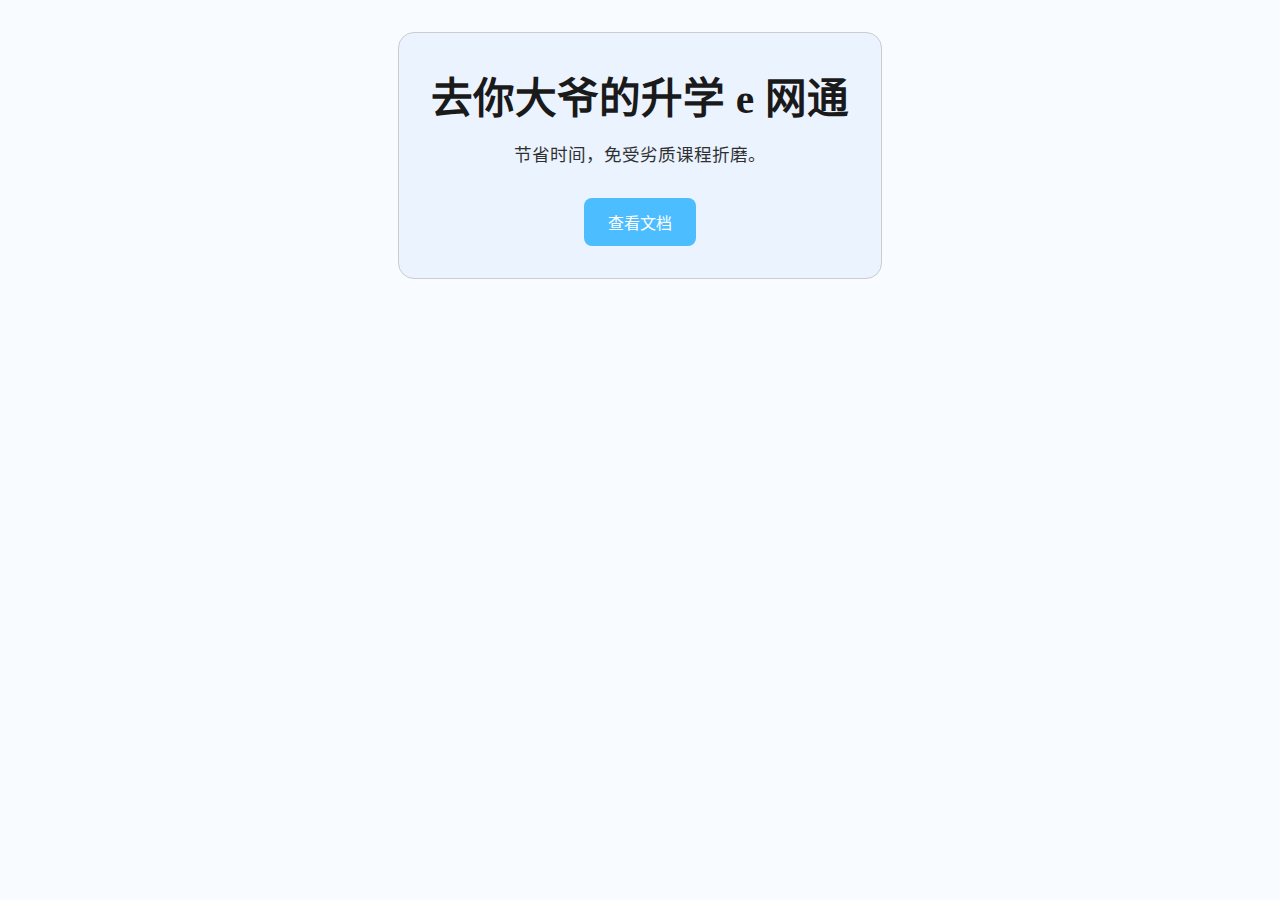
<file: index.html>
<!DOCTYPE html>
<html lang="zh-CN">

<head>
    <meta charset="UTF-8" />
    <meta name="viewport" content="width=device-width, initial-scale=1" />
    <link rel="stylesheet" href="style.css">
    <title>去你大爷的升学 e 网通</title>
</head>

<body>
    <div class="container">
        <span class="head">去你大爷的升学 e 网通</span>
        <span class="desc">节省时间，免受劣质课程折磨。</span>
        <a href="docs/index.html" class="button">查看文档</a>
    </div>
</body>
</html>
</file>
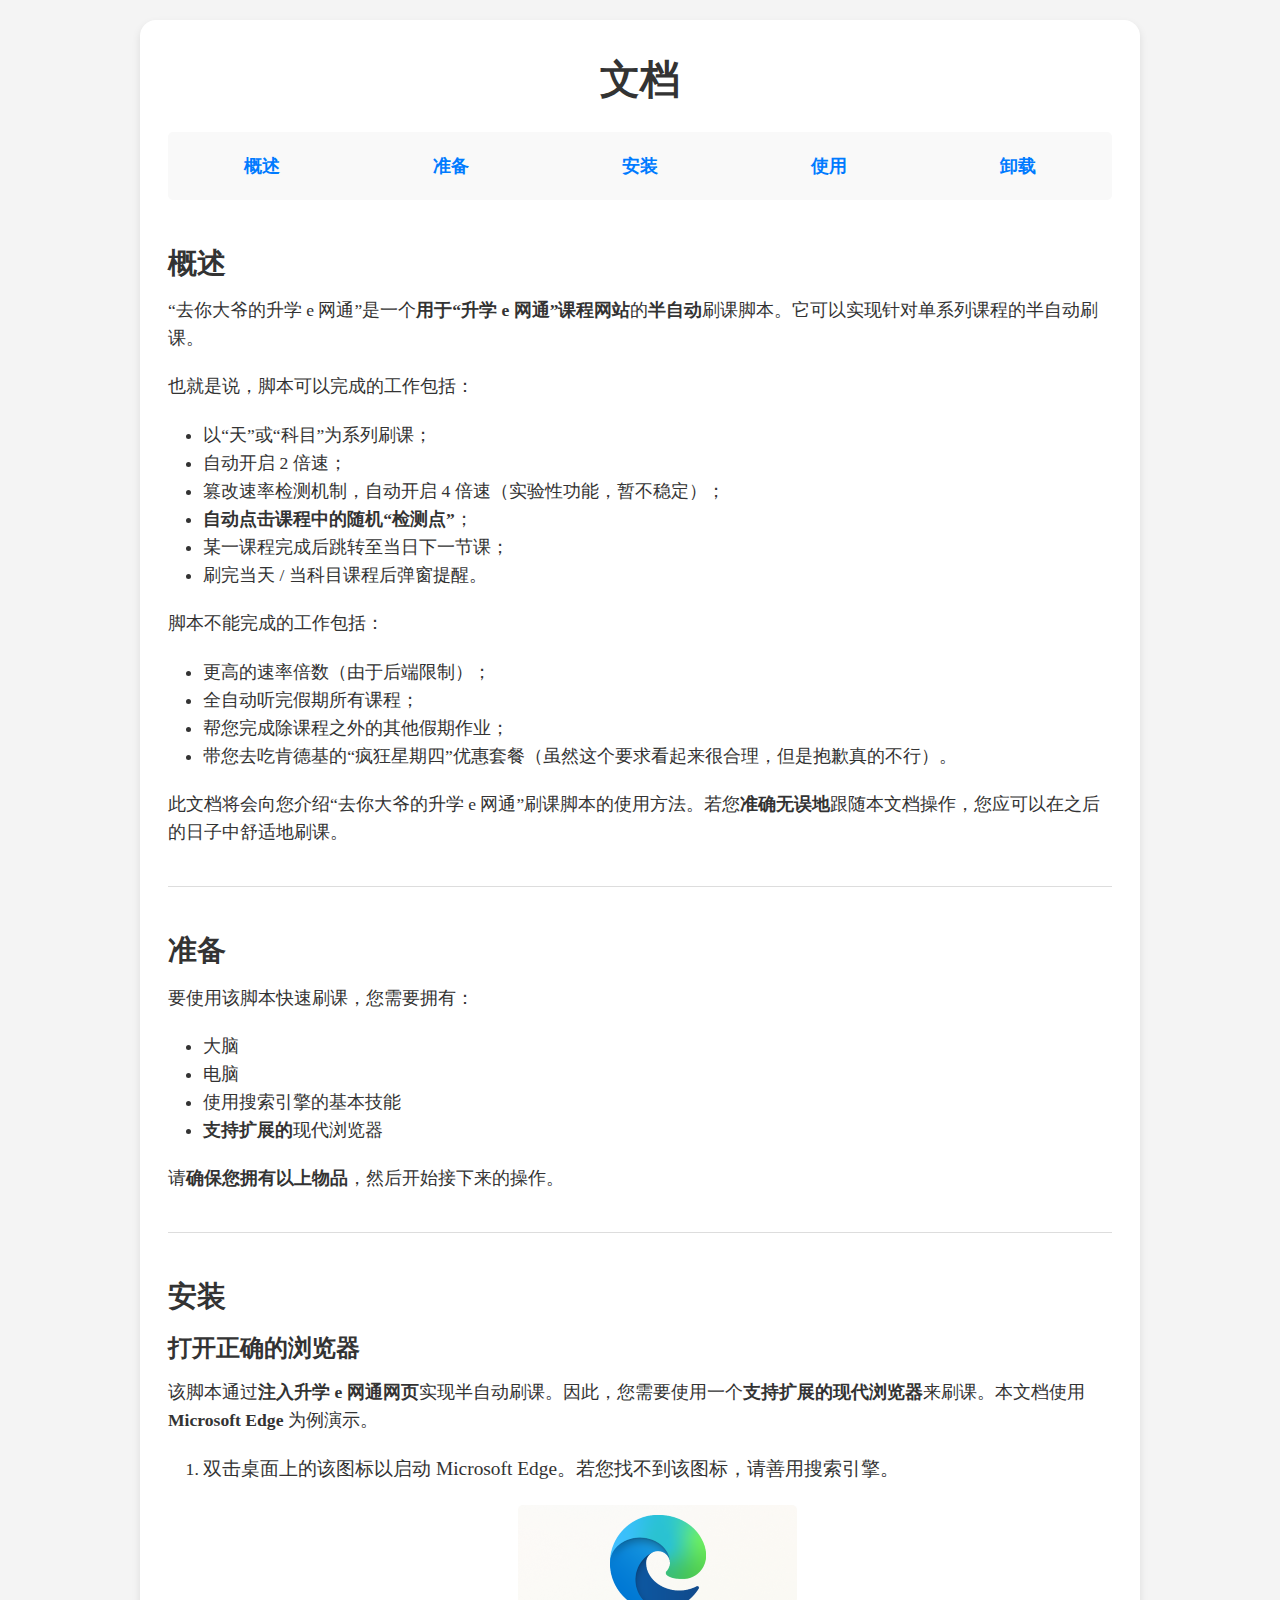
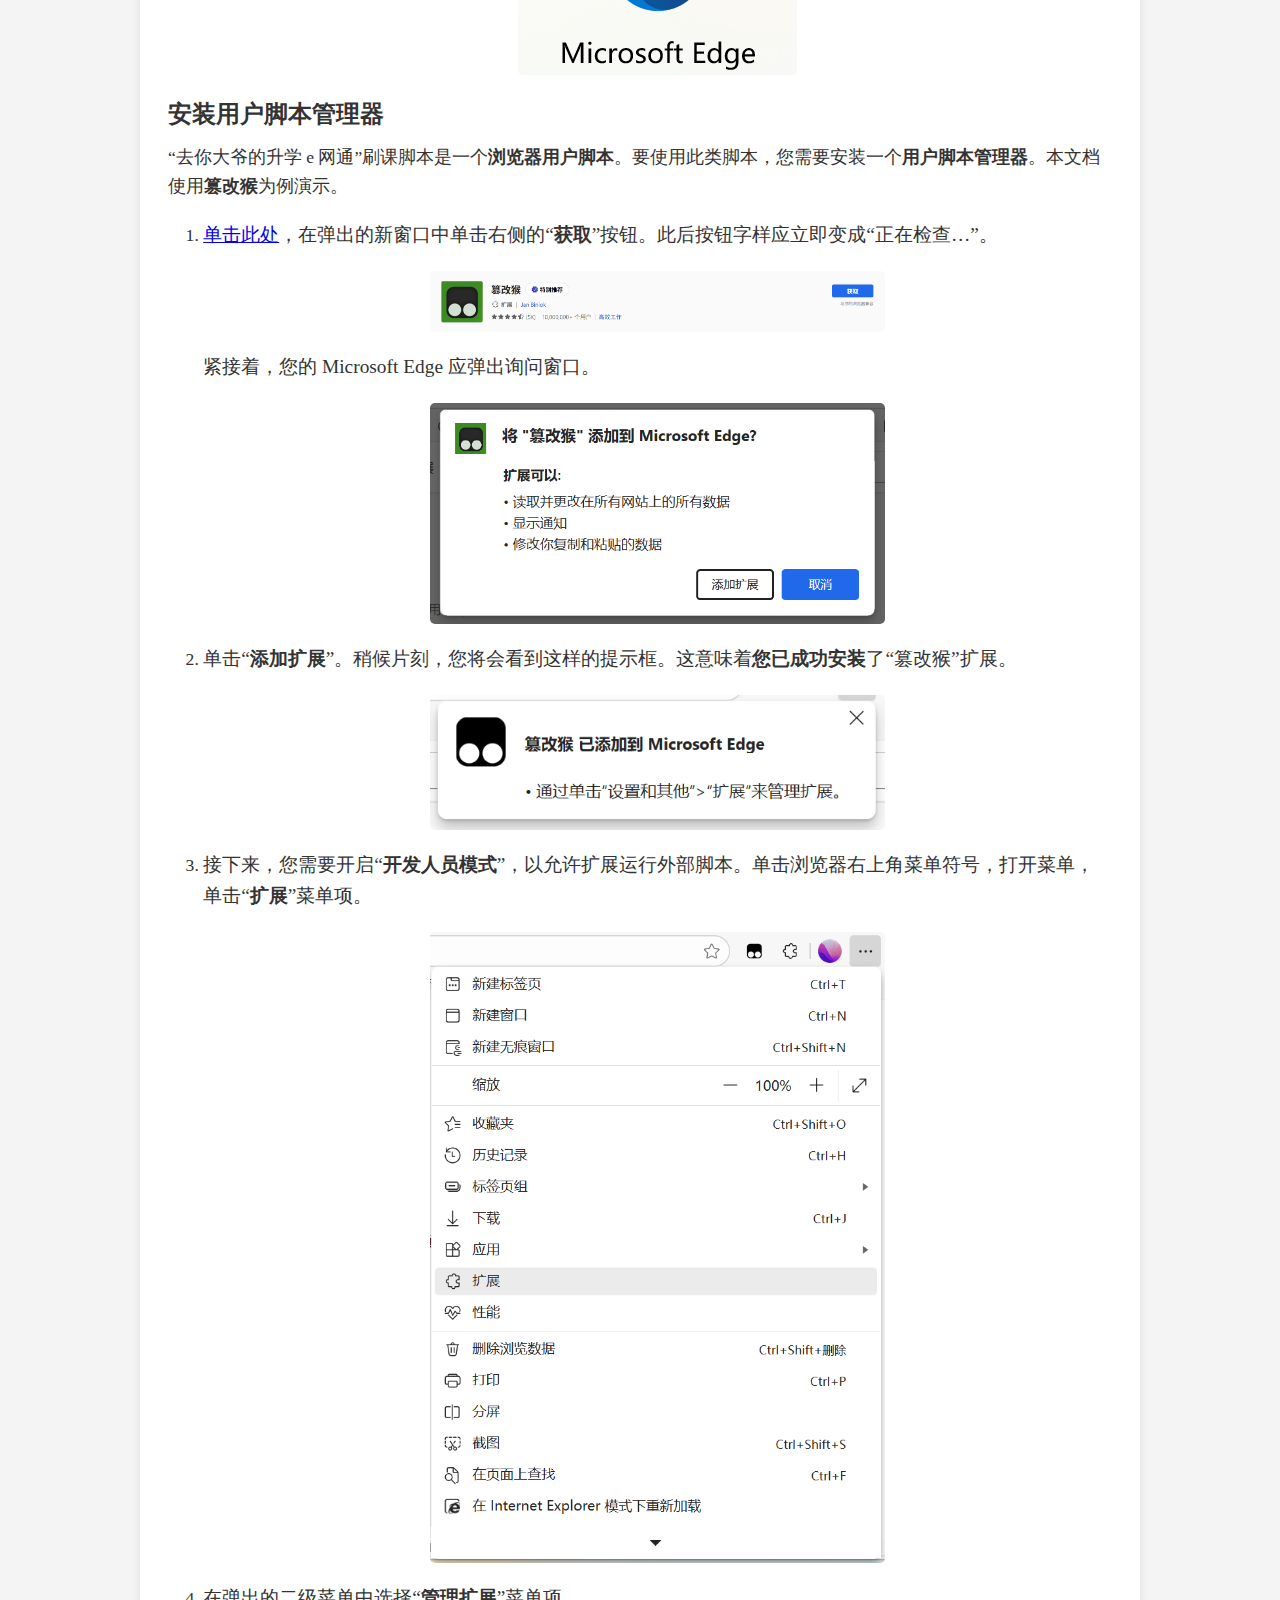
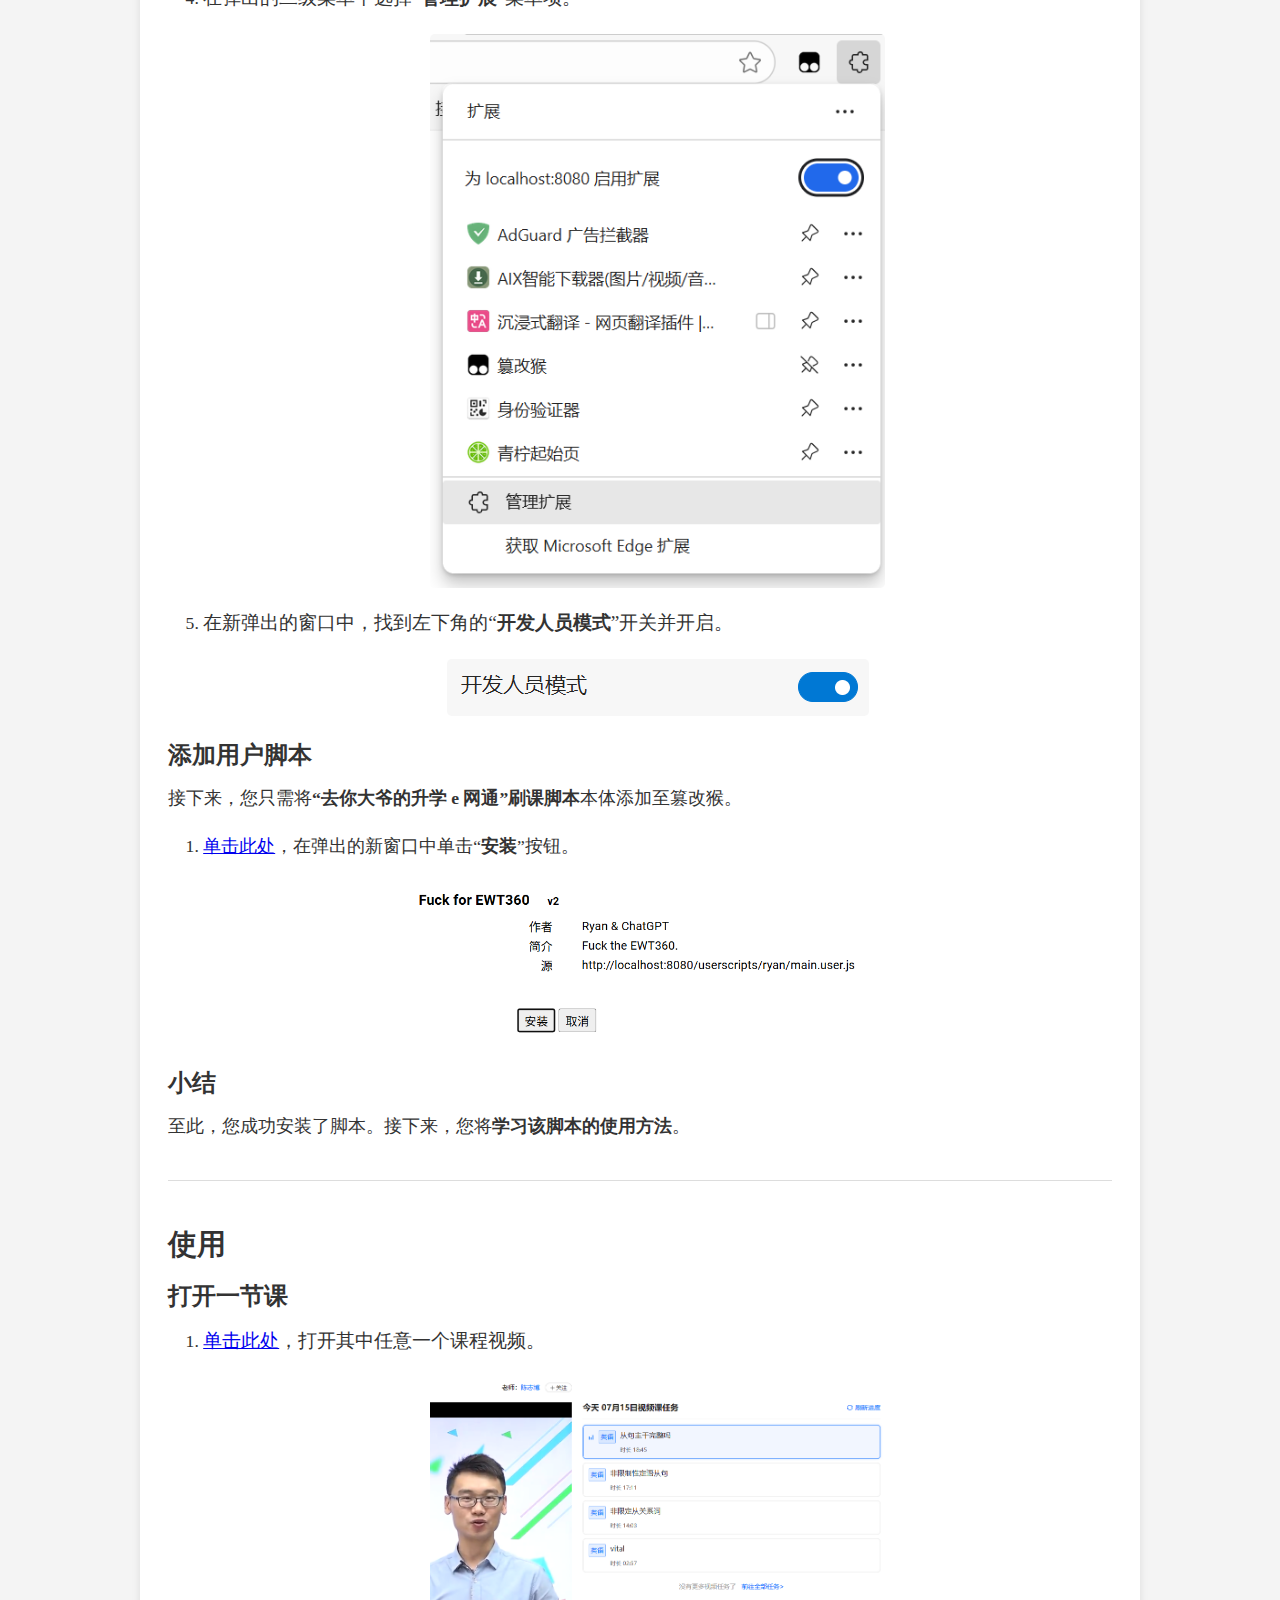
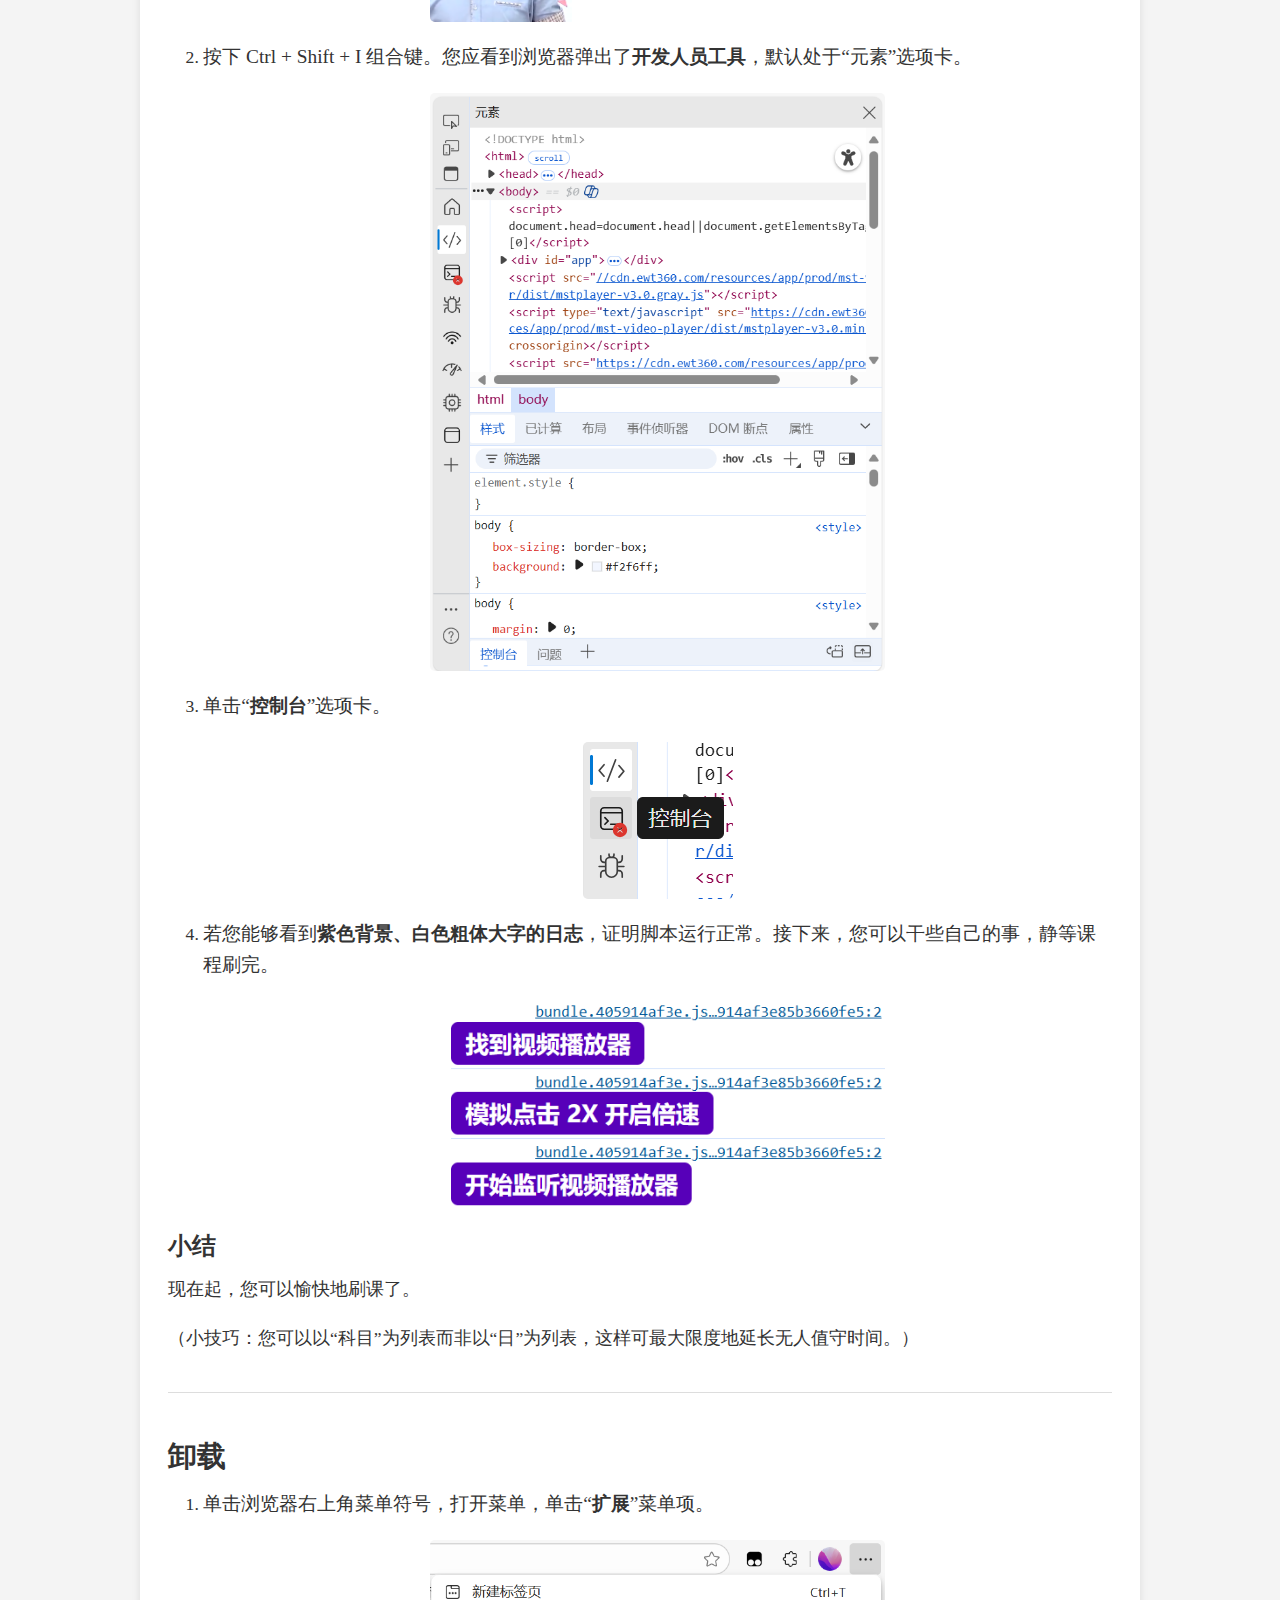
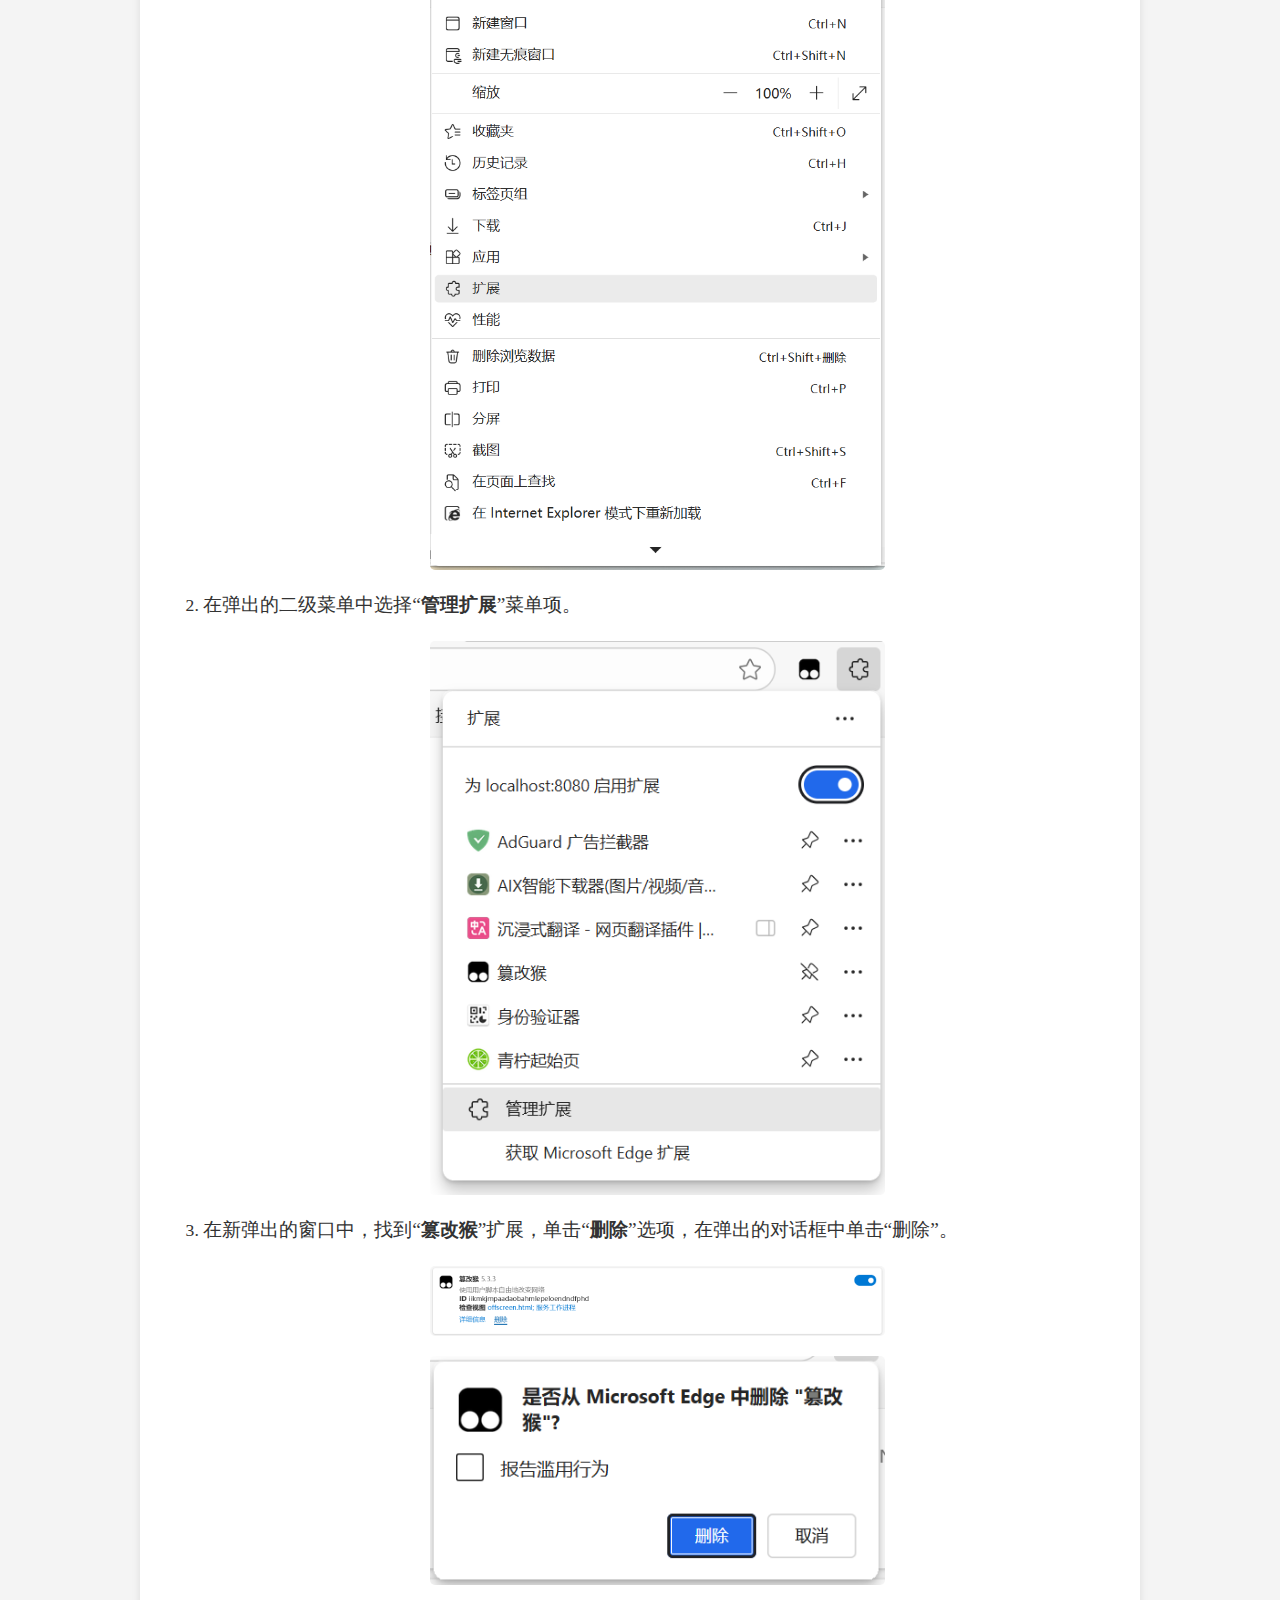
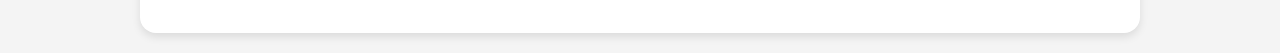
<file: docs/index.html>
<!DOCTYPE html>
<html lang="en">

<head>
    <meta charset="UTF-8">
    <meta name="viewport" content="width=device-width, initial-scale=1.0">
    <link rel="stylesheet" href="style.css">
    <title>文档</title>
</head>

<body>
    <div class="container">
        <header>
            <h1>文档</h1>
        </header>

        <nav>
            <ul>
                <a href="#overview"><li>概述</li></a>
                <a href="#preparation"><li>准备</li></a>
                <a href="#installation"><li>安装</li></a>
                <a href="#usage"><li>使用</li></a>
                <a href="#uninstall"><li>卸载</li></a>
            </ul>
        </nav>

        <main>
            <section id="overview">
                <h2>概述</h2>
                <p>
                    “去你大爷的升学 e 网通”是一个<strong>用于“升学 e 网通”课程网站</strong>的<strong>半自动</strong>刷课脚本。它可以实现针对单系列课程的半自动刷课。
                </p>
                <p>
                    也就是说，脚本可以完成的工作包括：
                <ul>
                    <li>以“天”或“科目”为系列刷课；</li>
                    <li>自动开启 2 倍速；</li>
                    <li>篡改速率检测机制，自动开启 4 倍速（实验性功能，暂不稳定）；</li>
                    <li><strong>自动点击课程中的随机“检测点”</strong>；</li>
                    <li>某一课程完成后跳转至当日下一节课；</li>
                    <li>刷完当天 / 当科目课程后弹窗提醒。</li>
                </ul>
                </p>
                <p>
                    脚本不能完成的工作包括：
                <ul>
                    <li>更高的速率倍数（由于后端限制）；</li>
                    <li>全自动听完假期所有课程；</li>
                    <li>帮您完成除课程之外的其他假期作业；</li>
                    <li>带您去吃肯德基的“疯狂星期四”优惠套餐（虽然这个要求看起来很合理，但是抱歉真的不行）。</li>
                </ul>
                </p>
                <p>
                    此文档将会向您介绍“去你大爷的升学 e 网通”刷课脚本的使用方法。若您<strong>准确无误地</strong>跟随本文档操作，您应可以在之后的日子中舒适地刷课。
                </p>
                <hr>
            </section>

            <section id="preparation">
                <h2>准备</h2>
                <p>
                    要使用该脚本快速刷课，您需要拥有：
                <ul>
                    <li>大脑</li>
                    <li>电脑</li>
                    <li>使用搜索引擎的基本技能</li>
                    <li><strong>支持扩展的</strong>现代浏览器</li>
                </ul>
                </p>
                <p>
                    请<strong>确保您拥有以上物品</strong>，然后开始接下来的操作。
                </p>
                <hr>
            </section>

            <section id="installation">
                <h2>安装</h2>
                <h3>打开正确的浏览器</h3>
                <p>
                    该脚本通过<strong>注入升学 e 网通网页</strong>实现半自动刷课。因此，您需要使用一个<strong>支持扩展的现代浏览器</strong>来刷课。本文档使用
                    <strong>Microsoft Edge</strong> 为例演示。
                </p>
                <ol>
                    <li>
                        <p>
                            双击桌面上的该图标以启动 Microsoft Edge。若您找不到该图标，请善用搜索引擎。
                        </p>
                        <img src="img/edge.png" alt="Microsoft Edge">
                    </li>
                </ol>
                <h3>安装用户脚本管理器</h3>
                <p>
                    “去你大爷的升学 e
                    网通”刷课脚本是一个<strong>浏览器用户脚本</strong>。要使用此类脚本，您需要安装一个<strong>用户脚本管理器</strong>。本文档使用<strong>篡改猴</strong>为例演示。
                </p>
                <ol>
                    <li>
                        <p>
                            <a href="https://microsoftedge.microsoft.com/addons/detail/%E7%AF%A1%E6%94%B9%E7%8C%B4/iikmkjmpaadaobahmlepeloendndfphd"
                                target="_blank">单击此处</a>，在弹出的新窗口中单击右侧的“<strong>获取</strong>”按钮。此后按钮字样应立即变成“正在检查…”。
                        </p>
                        <img src="img/get-button.png" alt="“获取”按钮">
                        <p>
                            紧接着，您的 Microsoft Edge 应弹出询问窗口。
                        </p>
                        <img src="img/alert.png" alt="询问窗口">
                    </li>
                    <li>
                        <p>
                            单击“<strong>添加扩展</strong>”。稍候片刻，您将会看到这样的提示框。这意味着<strong>您已成功安装</strong>了“篡改猴”扩展。
                        </p>
                        <img src="img/tip.png" alt="提示框">
                    </li>
                    <li>
                        <p>
                            接下来，您需要开启“<strong>开发人员模式</strong>”，以允许扩展运行外部脚本。单击浏览器右上角菜单符号，打开菜单，单击“<strong>扩展</strong>”菜单项。
                        </p>
                        <img src="img/browser-menu.png" alt="菜单">
                    </li>
                    <li>
                        <p>
                            在弹出的二级菜单中选择“<strong>管理扩展</strong>”菜单项。
                        </p>
                        <img src="img/ext-menu.png" alt="管理扩展">
                    </li>
                    <li>
                        <p>
                            在新弹出的窗口中，找到左下角的“<strong>开发人员模式</strong>”开关并开启。
                        </p>
                        <img src="img/developer-mode.png" alt="“开发人员模式”">
                    </li>
                </ol>
                <h3>
                    添加用户脚本
                </h3>
                <p>
                    接下来，您只需将<strong>“去你大爷的升学 e 网通”刷课脚本</strong>本体添加至篡改猴。
                </p>
                <ol>
                    <li>
                        <a href="../userscripts/ryan/main.user.js">单击此处</a>，在弹出的新窗口中单击“<strong>安装</strong>”按钮。
                    </li>
                    <img src="img/install-script.png" alt="安装脚本">
                </ol>
                <h3>
                    小结
                </h3>
                <p>
                    至此，您成功安装了脚本。接下来，您将<strong>学习该脚本的使用方法</strong>。
                </p>
                <hr>
            </section>

            <section id="usage">
                <h2>使用</h2>
                <h3>打开一节课</h3>
                <ol>
                    <li>
                        <p>
                            <a href="https://teacher.ewt360.com/ewtbend/bend/index/index.html">单击此处</a>，打开其中任意一个课程视频。
                        </p>
                        <img src="img/class-video.png" alt="课程视频">
                    </li>
                    <li>
                        <p>
                            按下 Ctrl + Shift + I 组合键。您应看到浏览器弹出了<strong>开发人员工具</strong>，默认处于“元素”选项卡。
                        </p>
                        <img src="img/devtools.png" alt="开发人员工具">
                    </li>
                    <li>
                        <p>
                            单击“<strong>控制台</strong>”选项卡。
                        </p>
                        <img src="img/devtools-console-button.png" alt="控制台按钮">
                    </li>
                    <li>
                        <p>
                            若您能够看到<strong>紫色背景、白色粗体大字的日志</strong>，证明脚本运行正常。接下来，您可以干些自己的事，静等课程刷完。
                        </p>
                        <img src="img/log.png" alt="日志">
                    </li>
                </ol>
                <h3>
                    小结
                </h3>
                <p>
                    现在起，您可以愉快地刷课了。
                </p>
                <p>
                    （小技巧：您可以以“科目”为列表而非以“日”为列表，这样可最大限度地延长无人值守时间。）
                </p>
                <hr>
            </section>

            <section id="uninstall">
                <h2>卸载</h2>
                <ol>
                    <li>
                        <p>
                            单击浏览器右上角菜单符号，打开菜单，单击“<strong>扩展</strong>”菜单项。
                        </p>
                        <img src="img/browser-menu.png" alt="菜单">
                    </li>
                    <li>
                        <p>
                            在弹出的二级菜单中选择“<strong>管理扩展</strong>”菜单项。
                        </p>
                        <img src="img/ext-menu.png" alt="">
                    </li>
                    <li>
                        <p>
                            在新弹出的窗口中，找到“<strong>篡改猴</strong>”扩展，单击“<strong>删除</strong>”选项，在弹出的对话框中单击“删除”。
                        </p>
                        <img src="img/delete.png" alt="删除">
                        <img src="img/delete-confirm.png" alt="确认删除">
                    </li>
                </ol>
            </section>
        </main>
    </div>
</body>

</html>
</file>
<file: style.css>
:root {
    color-scheme: light dark;
    --bg: #f8fbff;
    --text: #1a1a1a;
    --accent: #4cbdff;
    --accent-hover: #2e85c3;
    --card-bg: rgba(229, 240, 255, 0.7);
    --border: #ccc;
}

body {
    margin: 0;
    padding: 0;
    background-color: var(--bg);
    background-size: 40px 40px;
    color: var(--text);
    font-family: Georgia, "Times New Roman", serif;
    display: flex;
    align-items: center;
    justify-content: center;
    text-align: center;
}

.container {
    max-width: 30em;
    display: flex;
    margin: 2rem;
    padding: 2rem;
    background-color: var(--card-bg);
    border: 1px solid var(--border);
    border-radius: 1em;
    flex-direction: column;
    align-items: center;
}

span.head {
    font-size: 2.6rem;
    margin-bottom: 1rem;
    font-weight: bold;
}

span.desc {
    font-size: 1.1rem;
    margin-bottom: 2rem;
    opacity: 0.9;
}

a.button {
    text-decoration: none;
    display: inline-block;
    padding: 0.75rem 1.5rem;
    background-color: var(--accent);
    color: white;
    border-radius: 0.5rem;
    font-size: 1rem;
    transition: background-color 0.2s ease;
}

a.button:hover {
    background-color: var(--accent-hover);
}

@media (max-width: 600px) {
    span.head {
        font-size: 2rem;
    }

    span.desc {
        font-size: 1rem;
    }
}
</file>
<file: docs/style.css>
* {
    margin: 0;
    padding: 0;
    box-sizing: border-box;
}

body {
    font-family: 'Georgia', serif;
    line-height: 1.6;
    background-color: #f4f4f4;
    color: #333;
    padding: 20px;
}

.container {
    max-width: 1000px;
    margin: 0 auto;
    background-color: #fff;
    padding: 28px;
    border-radius: 16px;
    box-shadow: 0 4px 8px rgba(0, 0, 0, 0.1);
}

header h1 {
    font-size: 2.5em;
    text-align: center;
    color: #333;
}

nav {
    margin-top: 20px;
}

nav ul {
    list-style-type: none;
    display: flex;
    justify-content: space-around;
    background-color: #f9f9f9;
    padding: 10px 0;
    border-radius: 5px;
}

nav ul a li {
    padding: 10px;
    margin: 0;
}

nav ul a {
    text-decoration: none;
    color: #007BFF;
    font-weight: bold;
}

nav ul a:hover {
    color: #0056b3;
}

main section {
    margin-top: 40px;
}

h2 {
    font-size: 1.8em;
    margin-bottom: 10px;
    color: #333;
}

h3 {
    font-size: 1.5em;
    margin-bottom: 10px;
    color: #333;
}

p,
ul,
ol {
    font-size: 1.1em;
    margin-bottom: 20px;
}

ul li,
ol li {
    margin-left: 2em;
}

img {
    display: block;
    max-width: 50%;
    max-height: 80vh;
    margin: 20px auto;
    border-radius: 5px;
    object-fit: contain;
}

hr {
    margin: 40px 0;
    border: none;
    height: 1px;
    background-color: #ddd;
}

@media (max-width: 768px) {
    .container {
        padding: 18px;
    }

    nav ul {
        flex-direction: column;
        align-items: center;
    }

    nav ul a li {
        margin-bottom: 10px;
    }
}
</file>
